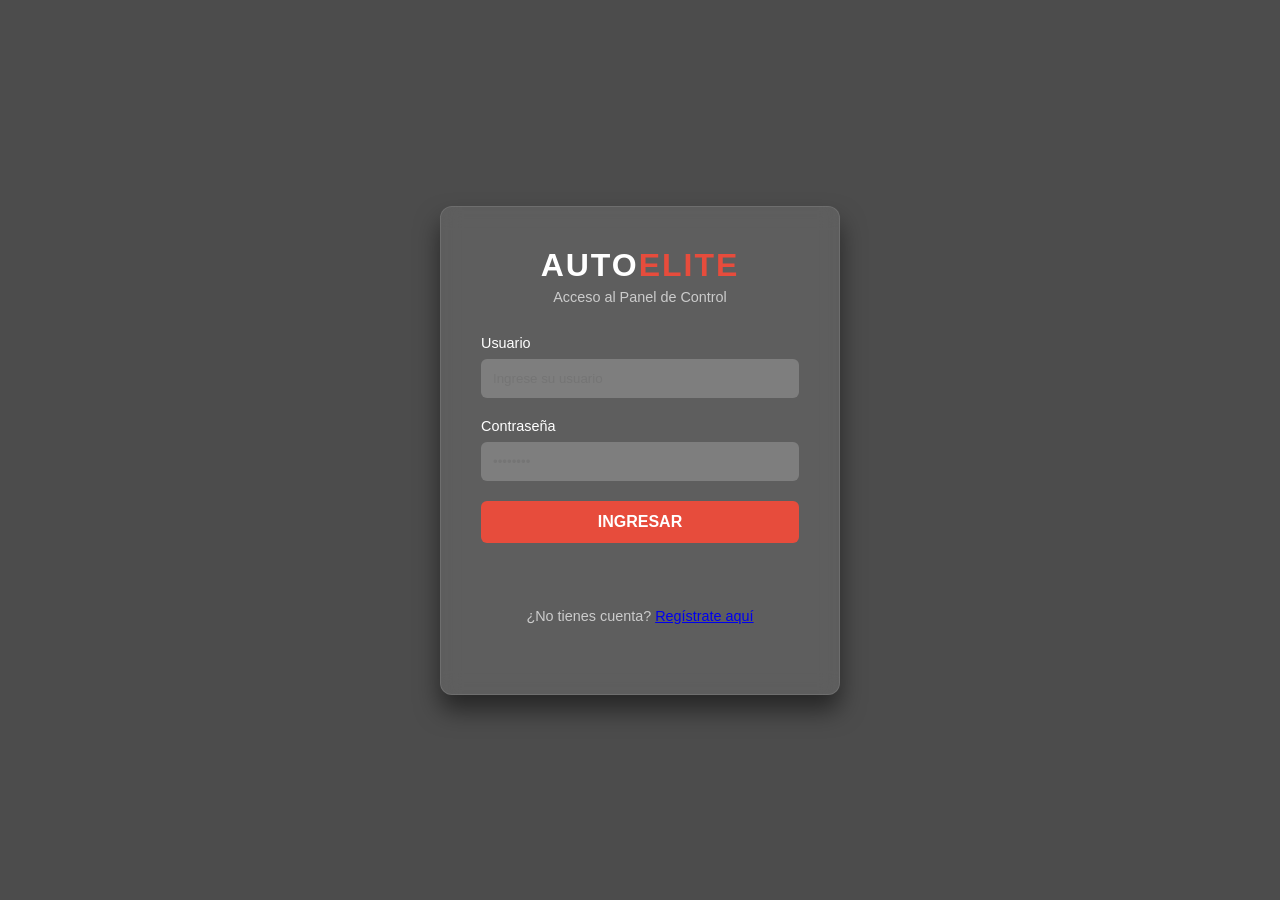
<file: Login-register/login.html>
<!DOCTYPE html>
<html lang="es">
<head>
    <meta charset="UTF-8">
    <meta name="viewport" content="width=device-width, initial-scale=1.0">
    <title>AutoElite - Iniciar Sesión</title>
    <link rel="stylesheet" href="login.css">
</head>
<body>
    <div class="login-container">
        <form id="loginForm" class="login-form">
            <h2>AUTO<span>ELITE</span></h2>
            <p>Acceso al Panel de Control</p>
            
            <div class="input-group">
                <label for="username">Usuario</label>
                <input type="text" id="username" placeholder="Ingrese su usuario" required>
            </div>

            <div class="input-group">
                <label for="password">Contraseña</label>
                <input type="password" id="password" placeholder="••••••••" required>
            </div>

            <button type="submit" class="btn-login">Ingresar</button>
            <p id="message" class="error-msg"></p>
            
            <p class="switch-text">
                ¿No tienes cuenta? <a href="register.html">Regístrate aquí</a>
            </p>
        </form>
    </div>

    <script>
        // Credenciales de muestra
        const USER_AUTH = "admin";
        const PASS_AUTH = "12345";

        document.getElementById('loginForm').addEventListener('submit', function(e) {
            e.preventDefault();
            
            const user = document.getElementById('username').value;
            const pass = document.getElementById('password').value;
            const message = document.getElementById('message');

            if (user === USER_AUTH && pass === PASS_AUTH) {
                message.style.color = "#2ecc71";
                message.textContent = "Acceso concedido. Redirigiendo...";
                setTimeout(() => {
                    window.location.href = "../index.html"; // Redirige al inicio
                }, 1500);
            } else {
                message.style.color = "#e74c3c";
                message.textContent = "Usuario o contraseña incorrectos.";
            }
        });
    </script>
</body>
</html>
</file>
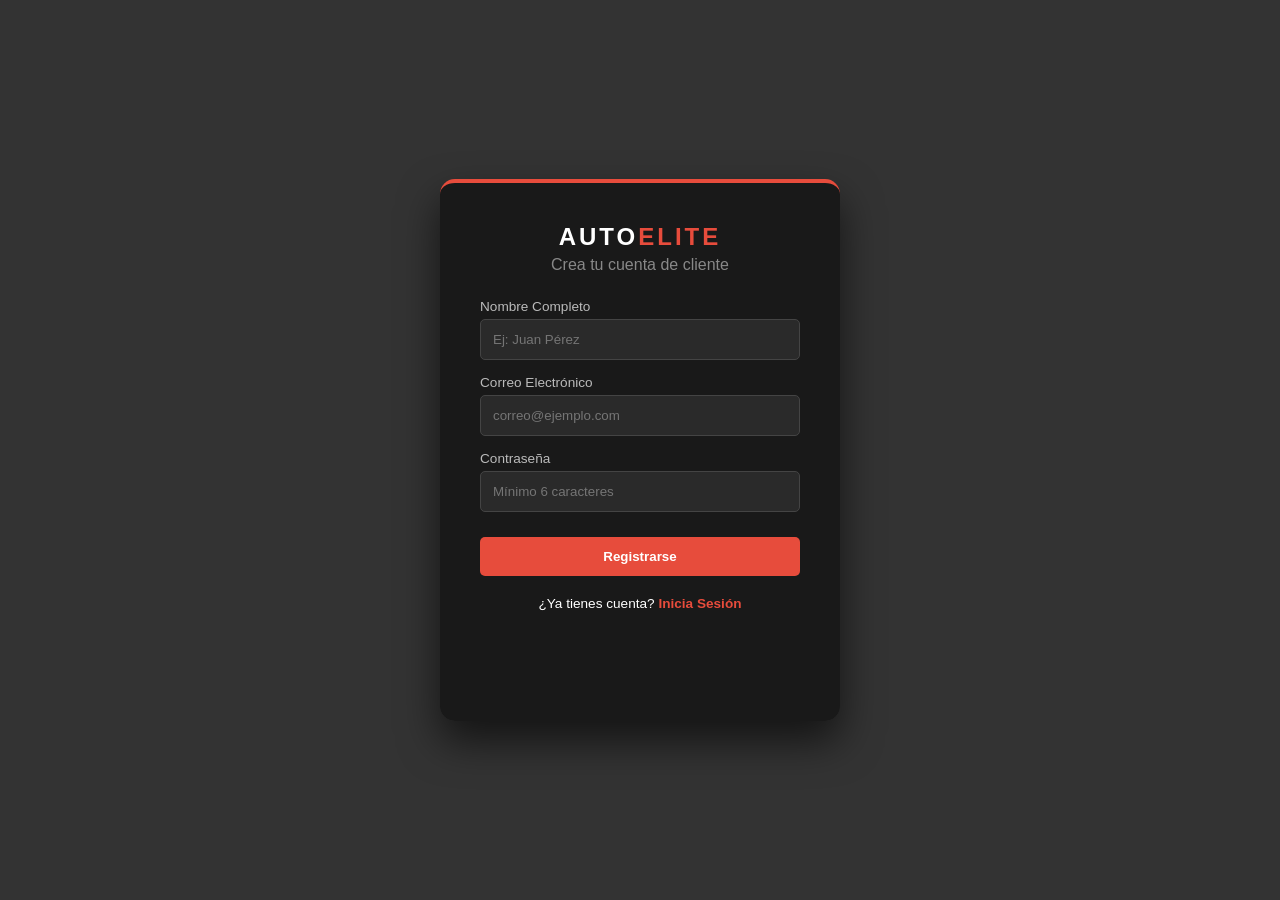
<file: Login-register/register.html>
<!DOCTYPE html>
<html lang="es">
<head>
    <meta charset="UTF-8">
    <meta name="viewport" content="width=device-width, initial-scale=1.0">
    <title>AutoElite - Registro</title>
    <link rel="stylesheet" href="register.css">
</head>
<body>
    <div class="register-container">
        <form id="registerForm" class="register-form">
            <h2>AUTO<span>ELITE</span></h2>
            <p>Crea tu cuenta de cliente</p>
            
            <div class="input-group">
                <label for="reg-name">Nombre Completo</label>
                <input type="text" id="reg-name" placeholder="Ej: Juan Pérez" required>
            </div>

            <div class="input-group">
                <label for="reg-email">Correo Electrónico</label>
                <input type="email" id="reg-email" placeholder="correo@ejemplo.com" required>
            </div>

            <div class="input-group">
                <label for="reg-password">Contraseña</label>
                <input type="password" id="reg-password" placeholder="Mínimo 6 caracteres" required>
            </div>

            <button type="submit" class="btn-register">Registrarse</button>
            
            <p class="switch-text">
                ¿Ya tienes cuenta? <a href="login.html">Inicia Sesión</a>
            </p>
            <p id="reg-message" class="message"></p>
        </form>
    </div>

    <script>
        document.getElementById('registerForm').addEventListener('submit', function(e) {
            e.preventDefault();
            const message = document.getElementById('reg-message');
            
            // Simulación visual de éxito
            message.style.color = "#2ecc71";
            message.textContent = "¡Cuenta creada! Redirigiendo al login...";
            
            setTimeout(() => {
                window.location.href = "login.html";
            }, 2000);
        });
    </script>
</body>
</html>
</file>
<file: Login-register/login.css>
* {
    margin: 0;
    padding: 0;
    box-sizing: border-box;
    font-family: 'Segoe UI', Tahoma, Geneva, Verdana, sans-serif;
}

body {
    background: linear-gradient(rgba(0, 0, 0, 0.7), rgba(0, 0, 0, 0.7)), 
                url('https://images.unsplash.com/photo-1492144534655-ae79c964c9d7?auto=format&fit=crop&q=80&w=1600') no-repeat center center/cover;
    height: 100vh;
    display: flex;
    justify-content: center;
    align-items: center;
}

.login-container {
    background: rgba(255, 255, 255, 0.1);
    backdrop-filter: blur(10px);
    padding: 40px;
    border-radius: 12px;
    box-shadow: 0 15px 25px rgba(0, 0, 0, 0.5);
    width: 100%;
    max-width: 400px;
    border: 1px solid rgba(255, 255, 255, 0.1);
}

.login-form h2 {
    color: #fff;
    text-align: center;
    font-size: 2rem;
    margin-bottom: 5px;
    letter-spacing: 2px;
}

.login-form h2 span {
    color: #e74c3c; /* Rojo deportivo */
}

.login-form p {
    color: #ccc;
    text-align: center;
    margin-bottom: 30px;
    font-size: 0.9rem;
}

.input-group {
    margin-bottom: 20px;
}

.input-group label {
    display: block;
    color: #fff;
    margin-bottom: 8px;
    font-size: 0.9rem;
}

.input-group input {
    width: 100%;
    padding: 12px;
    border-radius: 6px;
    border: none;
    background: rgba(255, 255, 255, 0.2);
    color: #fff;
    outline: none;
    transition: 0.3s;
}

.input-group input:focus {
    background: rgba(255, 255, 255, 0.3);
    box-shadow: 0 0 8px rgba(231, 76, 60, 0.5);
}

.btn-login {
    width: 100%;
    padding: 12px;
    border: none;
    border-radius: 6px;
    background: #e74c3c;
    color: white;
    font-size: 1rem;
    font-weight: bold;
    cursor: pointer;
    transition: 0.3s;
    text-transform: uppercase;
}

.btn-login:hover {
    background: #c0392b;
    transform: translateY(-2px);
}

.error-msg {
    margin-top: 15px;
    font-size: 0.85rem;
    min-height: 20px;
}
</file>
<file: Login-register/register.css>
* {
    margin: 0;
    padding: 0;
    box-sizing: border-box;
    font-family: 'Segoe UI', sans-serif;
}

body {
    background: linear-gradient(rgba(0, 0, 0, 0.8), rgba(0, 0, 0, 0.8)), 
                url('https://images.unsplash.com/photo-1503376780353-7e6692767b70?auto=format&fit=crop&q=80&w=1600') no-repeat center center/cover;
    height: 100vh;
    display: flex;
    justify-content: center;
    align-items: center;
}

.register-container {
    background: rgba(20, 20, 20, 0.85);
    padding: 40px;
    border-radius: 15px;
    width: 100%;
    max-width: 400px;
    border-top: 4px solid #e74c3c; /* Detalle rojo arriba */
    box-shadow: 0 20px 40px rgba(0,0,0,0.6);
}

.register-form h2 {
    color: #fff;
    text-align: center;
    letter-spacing: 3px;
    margin-bottom: 5px;
}

.register-form h2 span {
    color: #e74c3c;
}

.register-form p {
    color: #888;
    text-align: center;
    margin-bottom: 25px;
}

.input-group {
    margin-bottom: 15px;
}

.input-group label {
    display: block;
    color: #bbb;
    margin-bottom: 5px;
    font-size: 0.85rem;
}

.input-group input {
    width: 100%;
    padding: 12px;
    background: #2a2a2a;
    border: 1px solid #444;
    color: #fff;
    border-radius: 5px;
    outline: none;
}

.input-group input:focus {
    border-color: #e74c3c;
}

.btn-register {
    width: 100%;
    padding: 12px;
    background: #e74c3c;
    border: none;
    color: #fff;
    font-weight: bold;
    cursor: pointer;
    border-radius: 5px;
    margin-top: 10px;
    transition: background 0.3s;
}

.btn-register:hover {
    background: #c0392b;
}

.switch-text {
    margin-top: 20px;
    font-size: 0.85rem;
    color: #fff !important;
}

.switch-text a {
    color: #e74c3c;
    text-decoration: none;
    font-weight: bold;
}

.switch-text a:hover {
    text-decoration: underline;
}

.message {
    text-align: center;
    margin-top: 15px;
    font-size: 0.9rem;
    min-height: 20px;
}
</file>
